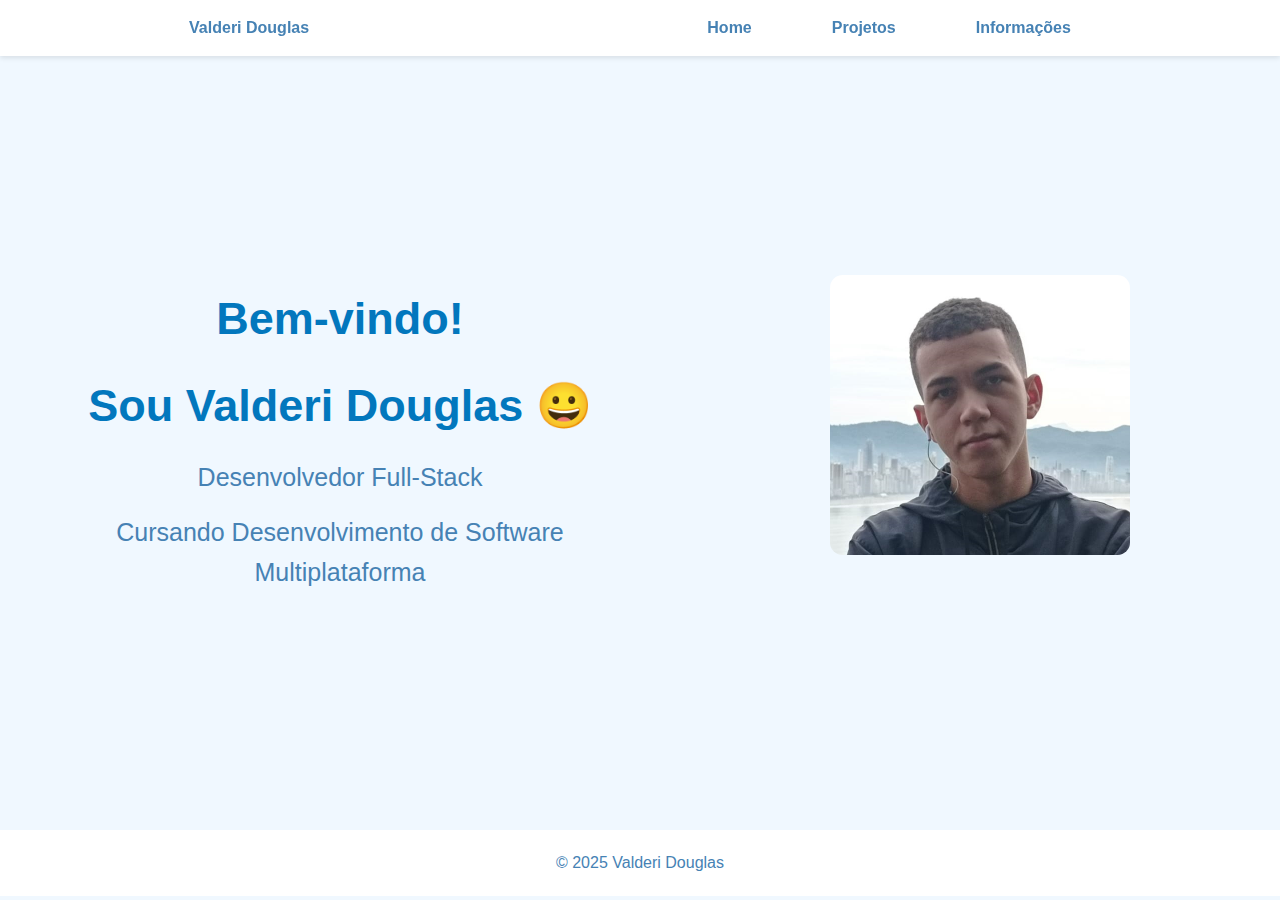
<file: docs/index.html>
<!DOCTYPE html>
<html lang="pt-BR">
<head>
    <meta charset="UTF-8">
    <meta name="viewport" content="width=device-width, initial-scale=1.0">
    <title>Portfólio - Valderi Douglas</title>
    <link rel="stylesheet" href="css/style-home.css">
</head>
<body>
    <nav>
        <a href="index.html">Valderi Douglas</a>
        <ul>
            <li><a href="index.html">Home</a></li>
            <li><a href="projetos.html">Projetos</a></li>
            <li><a href="informacoes.html">Informações</a></li>
        </ul>
    </nav>
    <div class="index">    
        <div class="container">
            <h1>Bem-vindo!</h1>
            <h1>Sou Valderi Douglas 😀</h1>
            <p>Desenvolvedor Full-Stack</p>
            <p>Cursando Desenvolvimento de Software Multiplataforma</p>
        </div>
        <img class="zoom-center" src="static/perfil.png" alt="Foto de Perfil">
    </div>

    <footer>
        <p>© 2025 Valderi Douglas</p>
    </footer>
</body>
</html>
</file>
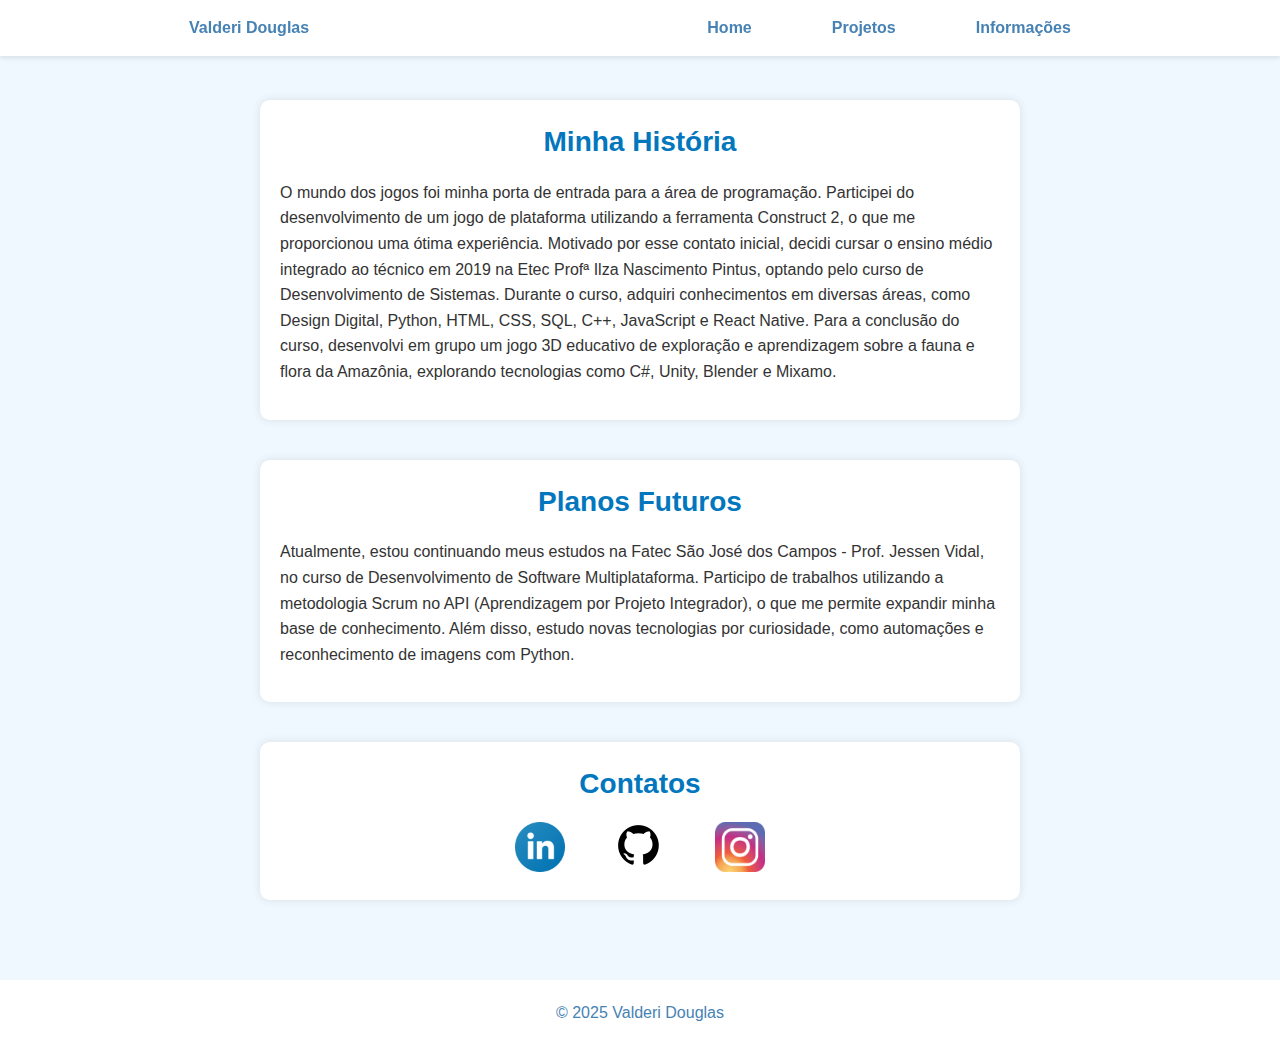
<file: docs/informacoes.html>
<!DOCTYPE html>
<html lang="pt-BR">
<head>
    <meta charset="UTF-8">
    <meta name="viewport" content="width=device-width, initial-scale=1.0">
    <title>Informações - Valderi Douglas</title>
    <link rel="stylesheet" href="css/style-informacoes.css">
</head>
<body>
    <nav>
        <a href="index.html">Valderi Douglas</a>
        <ul>
            <li><a href="index.html">Home</a></li>
            <li><a href="projetos.html">Projetos</a></li>
            <li><a href="informacoes.html">Informações</a></li>
        </ul>
    </nav>

    <div class="container">
        <section class="section">
            <h1>Minha História</h1>
            <p>
                O mundo dos jogos foi minha porta de entrada para a área de programação. Participei do desenvolvimento de um jogo de plataforma utilizando a ferramenta Construct 2, o que me proporcionou uma ótima experiência. Motivado por esse contato inicial, decidi cursar o ensino médio integrado ao técnico em 2019 na Etec Profª Ilza Nascimento Pintus, optando pelo curso de Desenvolvimento de Sistemas. Durante o curso, adquiri conhecimentos em diversas áreas, como Design Digital, Python, HTML, CSS, SQL, C++, JavaScript e React Native. Para a conclusão do curso, desenvolvi em grupo um jogo 3D educativo de exploração e aprendizagem sobre a fauna e flora da Amazônia, explorando tecnologias como C#, Unity, Blender e Mixamo.
            </p>
        </section>
        
        <section class="section">
            <h1>Planos Futuros</h1>
            <p>
                Atualmente, estou continuando meus estudos na Fatec São José dos Campos - Prof. Jessen Vidal, no curso de Desenvolvimento de Software Multiplataforma. Participo de trabalhos utilizando a metodologia Scrum no API (Aprendizagem por Projeto Integrador), o que me permite expandir minha base de conhecimento. Além disso, estudo novas tecnologias por curiosidade, como automações e reconhecimento de imagens com Python.
            </p>
        </section>

        <section class="section contatos">
            <h1>Contatos</h1>
            <div class="imagens-contatos">
                <a target="_blank" rel="noopener noreferrer" href="https://www.linkedin.com/in/valderidouglas/">
                    <img src="static/linkedin.png" alt="LinkedIn">
                </a>
                <a target="_blank" rel="noopener noreferrer" href="https://github.com/ValderiDouglas">
                    <img src="static/github.png" alt="GitHub">
                </a>
                <a target="_blank" rel="noopener noreferrer" href="https://www.instagram.com/absolutelyval/">
                    <img src="static/instagram.png" alt="Instagram">
                </a>
            </div>
        </section>
    </div>

    <footer>
        <p>© 2025 Valderi Douglas</p>
    </footer>
</body>
</html>
</file>
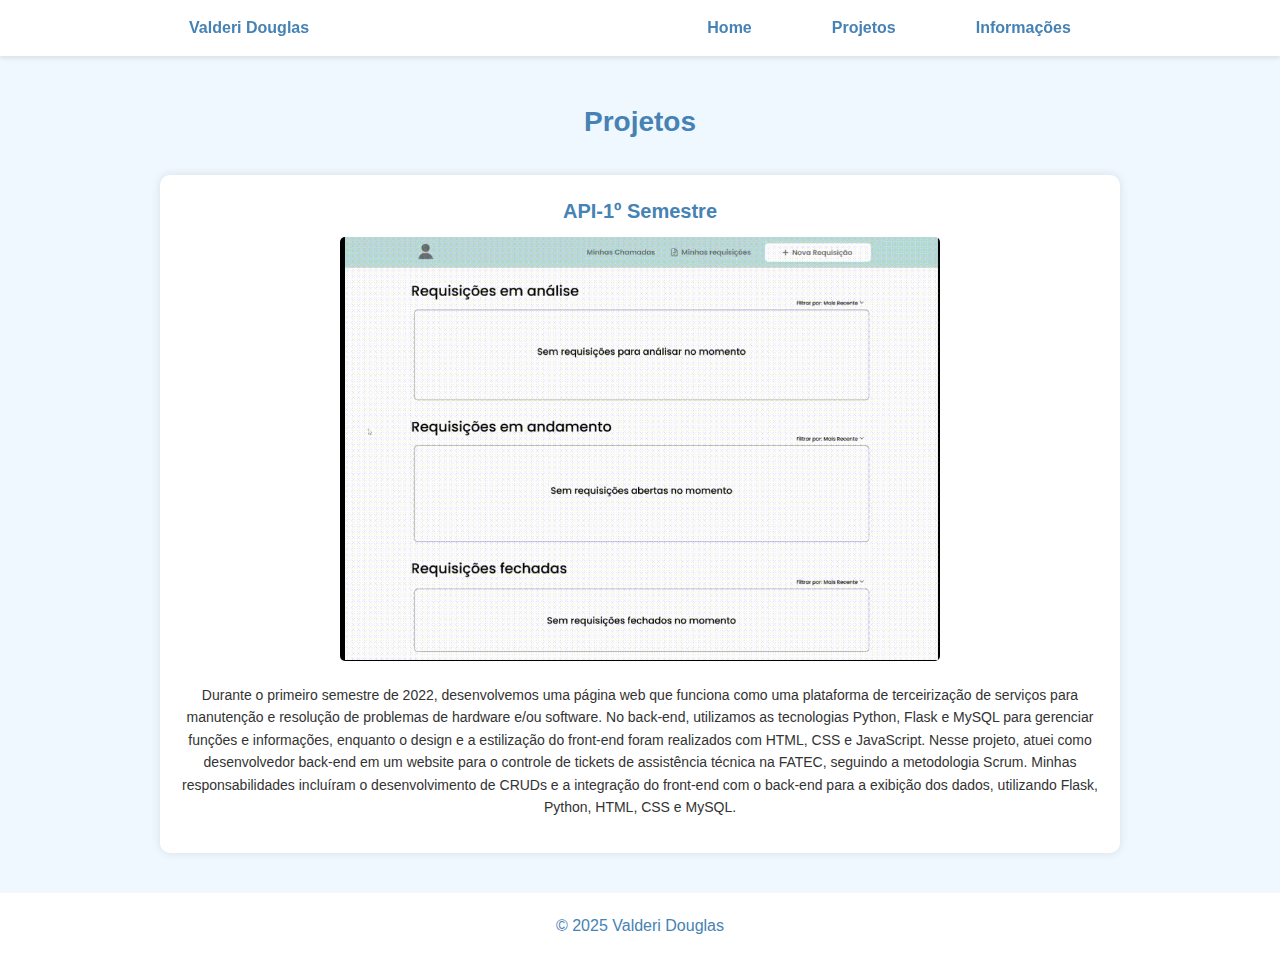
<file: docs/projetos.html>
<!DOCTYPE html>
<html lang="pt-BR">
<head>
    <meta charset="UTF-8">
    <meta name="viewport" content="width=device-width, initial-scale=1.0">
    <title>Projetos - Valderi Douglas</title>
    <link rel="stylesheet" href="css/style-projetos.css">
</head>
<body>
    <nav>
        <a href="index.html">Valderi Douglas</a>
        <ul>
            <li><a href="index.html">Home</a></li>
            <li><a href="projetos.html">Projetos</a></li>
            <li><a href="informacoes.html">Informações</a></li>
        </ul>
    </nav>

    <div class="container">
        <h1 class="main-title">Projetos</h1>
        <div class="projects-grid">
            <div class="project-card">
                <h1>API-1º Semestre</h1>
                <a target="_blank" href="https://github.com/404-BIS/Sistema-Gestao-Servicos">
                    <img src="static/semestre1.gif" alt="API-Fatec 1º Semestre">
                </a>
                <p>
                    Durante o primeiro semestre de 2022, desenvolvemos uma página web
                    que funciona como uma plataforma de terceirização de serviços para
                    manutenção e resolução de problemas de hardware e/ou software. No
                    back-end, utilizamos as tecnologias Python, Flask e MySQL para 
                    gerenciar funções e informações, enquanto o design e a estilização
                    do front-end foram realizados com HTML, CSS e JavaScript. Nesse 
                    projeto, atuei como desenvolvedor back-end em um website para o 
                    controle de tickets de assistência técnica na FATEC, seguindo a 
                    metodologia Scrum. Minhas responsabilidades incluíram o desenvolvimento
                    de CRUDs e a integração do front-end com o back-end para a exibição 
                    dos dados, utilizando Flask, Python, HTML, CSS e MySQL.
                </p>
            </div>
        </div>
    </div>

    <footer>
        <p>© 2025 Valderi Douglas</p>
    </footer>
</body>
</html>
</file>
<file: docs/css/style-home.css>
* {
    margin: 0;
    padding: 0;
    box-sizing: border-box;
    font-family: 'Roboto', sans-serif;
}

body {
    background-color: #f0f8ff;
    color: #333;
    line-height: 1.6;
}

nav {
    background-color: #ffffff;
    position: fixed;
    width: 100%;
    top: 0;
    padding: 15px 0;
    box-shadow: 0 2px 5px rgba(0, 0, 0, 0.1);
    display: flex;
    justify-content: space-around;
    align-items: center;
}

nav ul {
    list-style: none;
    display: flex;
    justify-content: center;
    gap: 40px;
}

nav a {
    text-decoration: none;
    color: #4682b4;
    font-weight: bold;
    transition: background-color 0.3s;
}

nav ul li a {
    text-decoration: none;
    color: #4682b4;
    font-weight: bold;
    padding: 10px 20px;
    transition: background-color 0.3s;
}

nav ul li a:hover {
    background-color: #87ceeb;
    border-radius: 5px;
}

.index {
    width: 100%;
    padding: 15px 0;
    display: flex;
    justify-content: center;
    align-items: center;
    min-height: calc(100vh - 70px); /* Ajustado para ocupar a tela menos navbar e footer */
}

.container {
    max-width: 600px;
    margin: 80px auto 20px auto;
    padding: 20px;
    border-radius: 10px;
    display: flex;
    flex-direction: column;
    justify-content: center;
    align-items: center;
    text-align: center;
}

h1 {
    color: #0277bd;
    margin-bottom: 15px;
    font-size: 45px;
}

.container p {
    font-size: 25px;
    color: #4682b4;
    margin-bottom: 15px;
}

.zoom-center {
    height: auto;
    border-radius: 25px;
    width: 600px;
    height: 560px;
    object-fit: none;
    object-position: 42%;
    transform: scale(0.5);
}

footer {
    text-align: center;
    padding: 20px;
    background-color: #ffffff;
    color: #4682b4;
    width: 100%;
}
</file>
<file: docs/css/style-informacoes.css>
* {
    margin: 0;
    padding: 0;
    box-sizing: border-box;
    font-family: 'Roboto', sans-serif;
}

body {
    background-color: #f0f8ff;
    color: #333;
    line-height: 1.6;
}

nav {
    background-color: #ffffff;
    position: fixed;
    width: 100%;
    top: 0;
    padding: 15px 0;
    box-shadow: 0 2px 5px rgba(0, 0, 0, 0.1);
    display: flex;
    justify-content: space-around;
    align-items: center;
}

nav ul {
    list-style: none;
    display: flex;
    justify-content: center;
    gap: 40px;
}

nav a {
    text-decoration: none;
    color: #4682b4;
    font-weight: bold;
    transition: background-color 0.3s;
}

nav ul li a {
    text-decoration: none;
    color: #4682b4;
    font-weight: bold;
    padding: 10px 20px;
    transition: background-color 0.3s;
}

nav ul li a:hover {
    background-color: #87ceeb;
    border-radius: 5px;
}

.container {
    max-width: 800px;
    margin: 80px auto 20px auto;
    padding: 20px;
}

.section {
    margin-bottom: 40px;
    background-color: #fff;
    padding: 20px;
    border-radius: 10px;
    box-shadow: 0 0 10px rgba(0, 0, 0, 0.1);
}

h1 {
    color: #0277bd;
    margin-bottom: 15px;
    font-size: 28px;
    text-align: center;
}

p {
    font-size: 16px;
    margin-bottom: 15px;
}

.contatos {
    text-align: center;
}

.perfil-contatos img {
    height: auto;
    border-radius: 25px;
    width: 300px;
    height: 300px;
    object-fit: none;
    object-position: 42%;
    transform: scale(0.8);
}

.imagens-contatos {
    display: flex;
    justify-content: center;
    gap: 50px;
}

.imagens-contatos img {
    width: 50px;
    height: 50px;
    transition: transform 0.3s;
}

.imagens-contatos img:hover {
    transform: scale(1.1);
}

footer {
    text-align: center;
    padding: 20px;
    background-color: #ffffff;
    color: #4682b4;
    width: 100%;
}
</file>
<file: docs/css/style-projetos.css>
* {
    margin: 0;
    padding: 0;
    box-sizing: border-box;
    font-family: 'Roboto', sans-serif;
}

body {
    background-color: #f0f8ff;
    color: #333;
    line-height: 1.6;
}

nav {
    background-color: #ffffff;
    position: fixed;
    width: 100%;
    top: 0;
    padding: 15px 0;
    box-shadow: 0 2px 5px rgba(0, 0, 0, 0.1);
    justify-content: space-around;
    display: flex;
}

nav a {
    text-decoration: none;
    color: #4682b4;
    font-weight: bold;
    transition: background-color 0.3s;
}

nav ul {
    list-style: none;
    display: flex;
    justify-content: center;
    gap: 40px;
}

nav ul li a {
    text-decoration: none;
    color: #4682b4;
    font-weight: bold;
    padding: 10px 20px;
    transition: background-color 0.3s;
}

nav ul li a:hover {
    background-color: #87ceeb;
    border-radius: 5px;
}

.container {
    max-width: 1000px;
    margin: 80px auto 20px auto;
    padding: 20px;
}

h1.main-title {
    color: #4682b4;
    text-align: center;
    margin-bottom: 30px;
    font-size: 28px;
}

.projects-grid {
    display: grid;
    grid-template-columns: repeat(auto-fit, 1);
    gap: 20px;
}

.project-card {
    background-color: #fff;
    padding: 20px;
    border-radius: 10px;
    box-shadow: 0 0 10px rgba(0, 0, 0, 0.1);
    text-align: center;
}

.project-card h1 {
    color: #4682b4;
    font-size: 20px;
    margin-bottom: 10px;
}

.project-card img {
    max-width: 600px;
    height: auto;
    border-radius: 5px;
    margin-bottom: 15px;
}

.project-card p {
    font-size: 14px;
    margin-bottom: 15px;
}

.project-card a {
    color: #4682b4;
    text-decoration: none;
    font-weight: bold;
}

.project-card a:hover {
    text-decoration: underline;
}

footer {
    text-align: center;
    padding: 20px;
    background-color: #ffffff;
    color: #4682b4;
    width: 100%;
}
</file>
